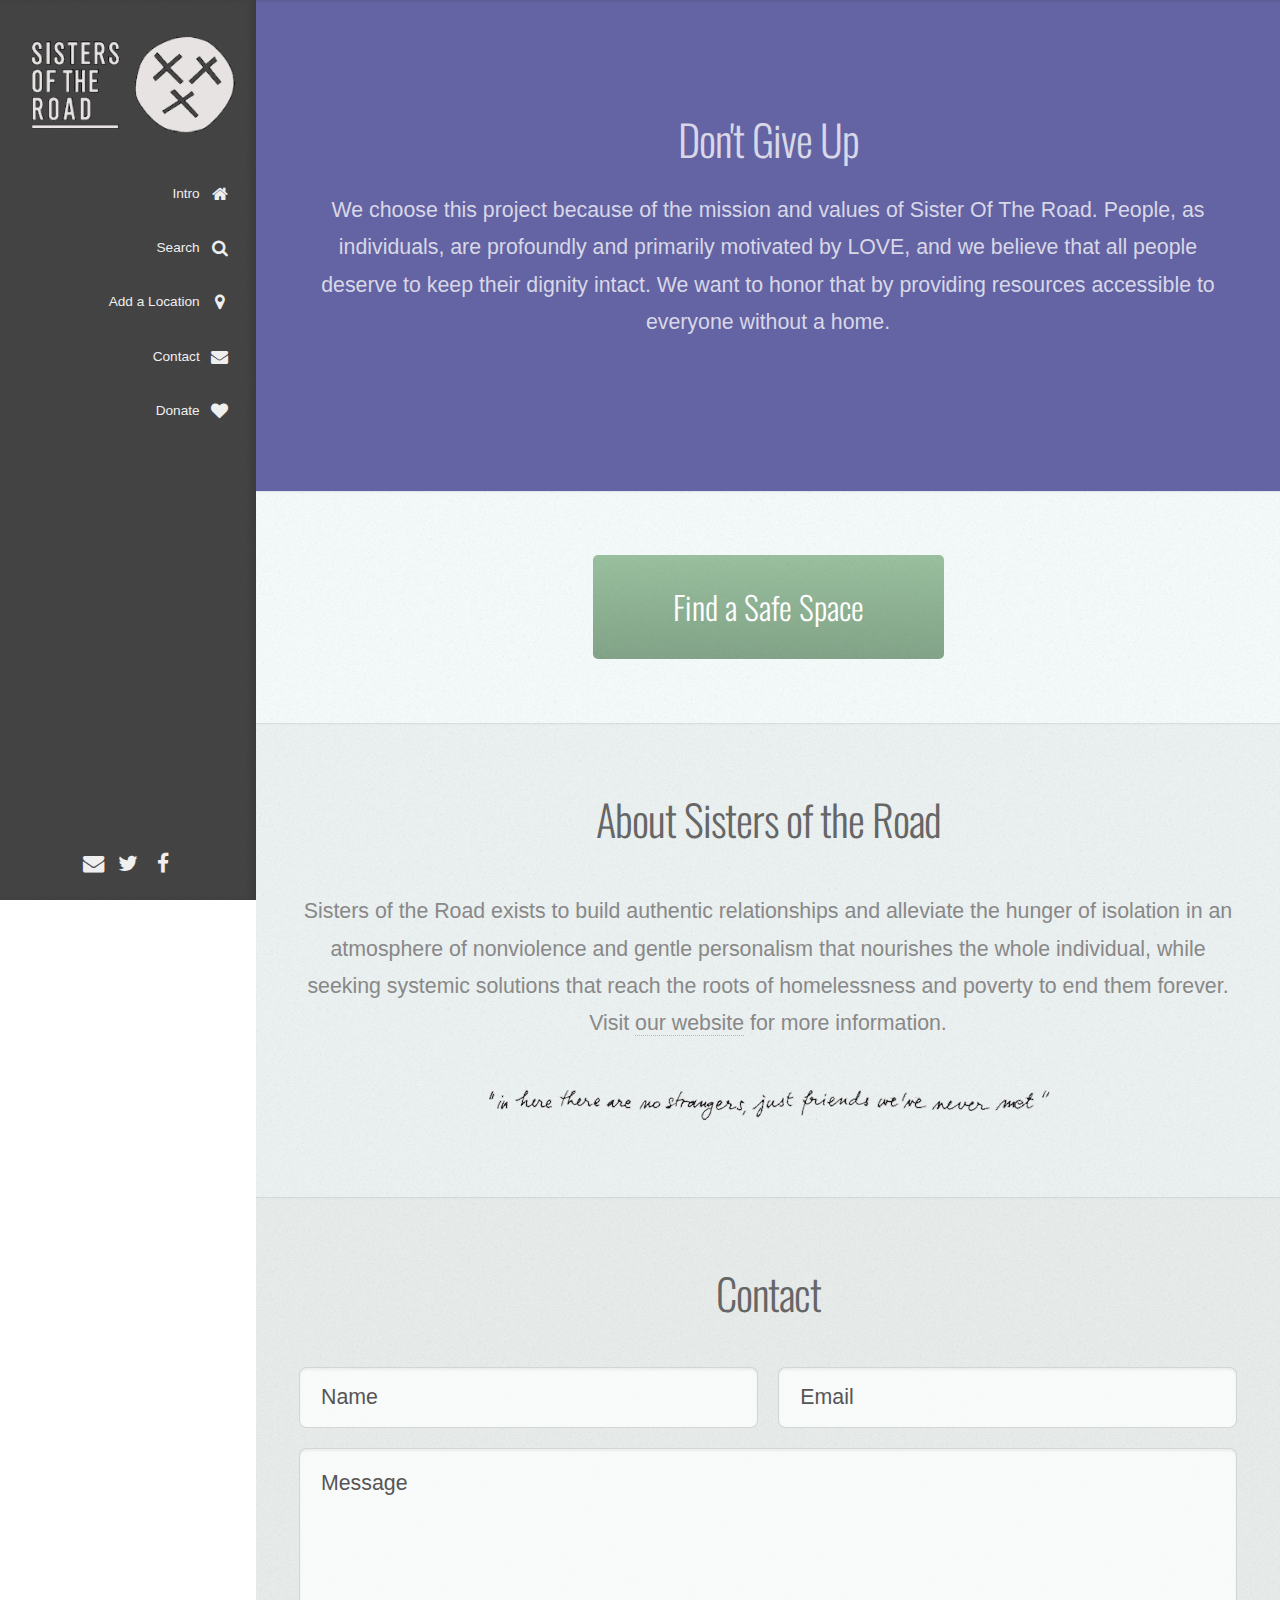
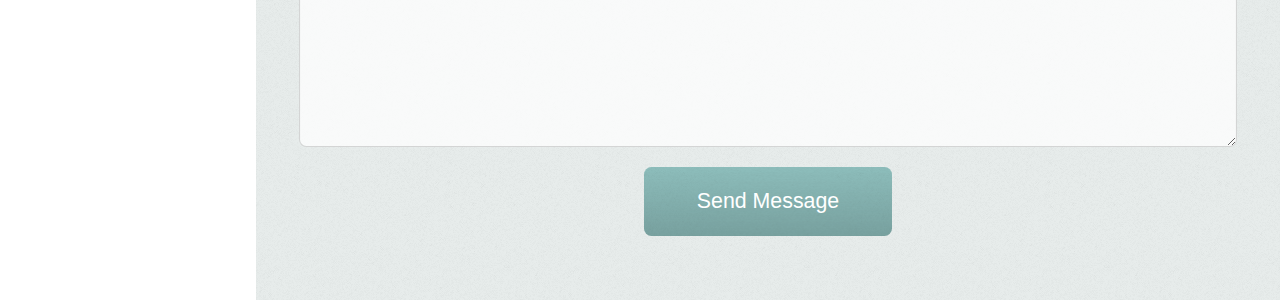
<file: index.html>
<!DOCTYPE HTML>
<!--
Prologue by HTML5 UP
html5up.net | @ajlkn
Free for personal and commercial use under the CCA 3.0 license (html5up.net/license)
-->
<html>

<head>
	<title>Prologue by HTML5 UP</title>
	<meta charset="utf-8" />
	<meta name="viewport" content="width=device-width, initial-scale=1" />
	<!--[if lte IE 8]><script src="assets/js/ie/html5shiv.js"></script><![endif]-->
	<link rel="stylesheet" href="assets/css/main.css" />
	<link rel="stylesheet" href="assets/css/sotr.css" />
	<!--[if lte IE 8]><link rel="stylesheet" href="assets/css/ie8.css" /><![endif]-->
	<!--[if lte IE 9]><link rel="stylesheet" href="assets/css/ie9.css" /><![endif]-->
</head>
<body>
	<script src="https://ajax.googleapis.com/ajax/libs/jquery/3.1.0/jquery.min.js"></script>



	<!-- Header -->
	<div id="header">

		<div class="top">

			<!-- Logo -->
			<div id="logo">
				<h1 id="title"><img src="images/sisters_logo_white.png" alt="Sisters of the Road logo" /></h1>
			</div>

			<!-- Nav -->
			<nav id="nav">
				<!--
				Prologue's nav expects links in one of two formats:
				1. Hash link (scrolls to a different section within the page)
				<li><a href="#foobar" id="foobar-link" class="icon fa-whatever-icon-you-want skel-layers-ignoreHref"><span class="label">Foobar</span></a></li>
				2. Standard link (sends the user to another page/site)
				<li><a href="http://foobar.tld" id="foobar-link" class="icon fa-whatever-icon-you-want"><span class="label">Foobar</span></a></li>
			-->
			<ul>
				<li><a href="index.html" id="top-link" class="skel-layers-ignoreHref">
					<span class="icon fa-home">Intro</span>
				</a></li>
				<li><a href="search.html" id="about-link" class="skel-layers-ignoreHref">
					<span class="icon fa-search">Search</span>
				</a></li>
				<li><a href="provider.html" id="portfolio-link" class="skel-layers-ignoreHref">
					<span class="icon fa-map-marker">Add a Location</span>
				</a></li>
				<li><a href="index.html#contact" id="contact-link" class="skel-layers-ignoreHref">
					<span class="icon fa-envelope">Contact</span>
				</a></li>
				<li><a href="#" id="contact-link" class="skel-layers-ignoreHref">
					<span class="icon fa-heart">Donate</span>
				</a></li>
			</ul>
		</nav>

	</div>

	<div class="bottom">

		<!-- Social Icons -->
		<ul class="icons">
			<li><a href="#" class="icon fa-envelope"><span class="label">Email</span></a></li>
			<li><a href="#" class="icon fa-twitter"><span class="label">Twitter</span></a></li>
			<li><a href="#" class="icon fa-facebook"><span class="label">Facebook</span></a></li>
			<!-- <li><a href="#" class="icon fa-github"><span class="label">Github</span></a></li> -->
			<!-- <li><a href="#" class="icon fa-dribbble"><span class="label">Dribbble</span></a></li> -->
		</ul>

	</div>

</div>

<!-- Main -->
<div id="main">

	<!-- Intro -->
	<section id="top" class="one dark cover">
		<div class="container">

				<header>
					<h2 class="alt">Don't Give Up</h2>
					<p>We choose this project because of the mission and values of Sister Of The Road. People, as individuals, are profoundly and primarily motivated by LOVE, and we believe that all people deserve to keep their dignity intact. We want to honor that by providing resources accessible to everyone without a home.</p>
				</header>

			</div>
		</section>

		<!-- Portfolio -->
		<section id="Search" class="two">
			<a class="button search-button" name="search" href="search.html">Find a Safe Space</a>
		</section>


		<!-- About Me -->
		<section id="about" class="three">
			<div class="container">

				<header>
					<h2>About Sisters of the Road</h2>
				</header>

				<p>Sisters of the Road exists to build authentic relationships and alleviate the hunger of isolation in an atmosphere of
					nonviolence and gentle personalism that nourishes the whole individual, while seeking systemic solutions that reach the
					roots of homelessness and poverty to end them forever. Visit <a href="https://sistersoftheroad.org" title="Sisters of the Road" target="_blank">our website</a> for more information. </p>

					<img src="images/tagline.gif" alt="" />

				</div>
			</section>

			<!-- Contact -->
			<section id="contact" class="four">
				<div class="container">

					<header>
						<h2>Contact</h2>
					</header>

					<form method="post" action="#">
						<div class="row">
							<div class="6u 12u$(mobile)"><input type="text" name="name" placeholder="Name" /></div>
							<div class="6u$ 12u$(mobile)"><input type="text" name="email" placeholder="Email" /></div>
							<div class="12u$">
								<textarea name="message" placeholder="Message"></textarea>
							</div>
							<div class="12u$">
								<input class="button submit-button" type="submit" value="Send Message" />
							</div>
						</div>
					</form>

				</div>
			</section>

		</div>

		<!-- Footer -->
		<div id="footer">

			<!-- Copyright -->
			<ul class="copyright">
				<li>&copy; Untitled. All rights reserved.</li><li>Design: <a href="http://html5up.net">HTML5 UP</a></li>
			</ul>

		</div>

		<!-- Scripts -->
		<script src="assets/js/jquery.min.js"></script>
		<script src="assets/js/jquery.scrolly.min.js"></script>
		<script src="assets/js/jquery.scrollzer.min.js"></script>
		<script src="assets/js/skel.min.js"></script>
		<script src="assets/js/util.js"></script>
		<!--[if lte IE 8]><script src="assets/js/ie/respond.min.js"></script><![endif]-->
		<script src="assets/js/main.js"></script>

	</body>
	</html>
</file>
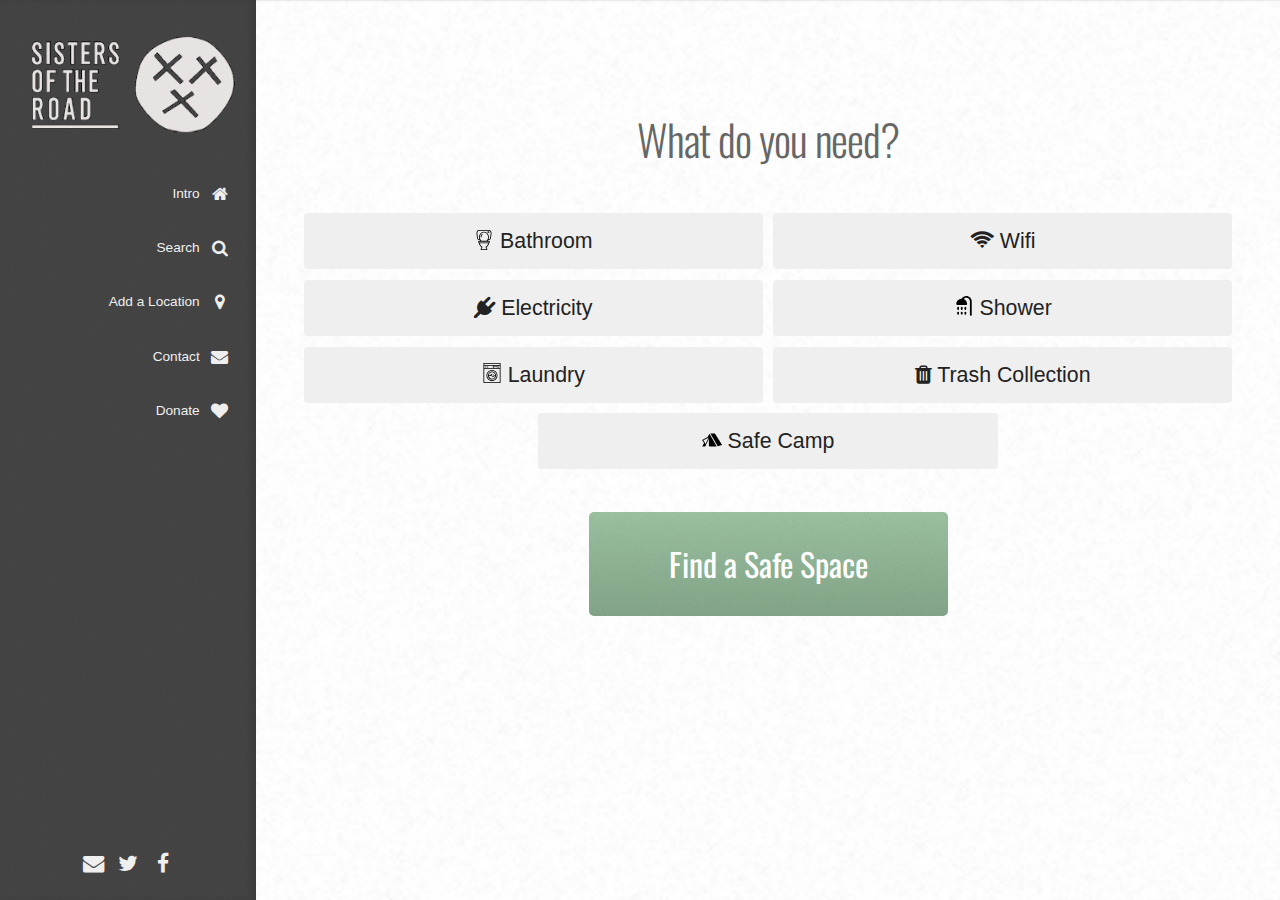
<file: search.html>
<!DOCTYPE HTML>
<!--
	Prologue by HTML5 UP
	html5up.net | @ajlkn
	Free for personal and commercial use under the CCA 3.0 license (html5up.net/license)
-->
<html>
	<head>
		<title>Prologue by HTML5 UP</title>
		<meta charset="utf-8" />
		<meta name="viewport" content="width=device-width, initial-scale=1" />
		<!--[if lte IE 8]><script src="assets/js/ie/html5shiv.js"></script><![endif]-->
		<link rel="stylesheet" href="assets/css/main.css" />
        <link rel="stylesheet" href="assets/css/sotr.css" />
		<!--[if lte IE 8]><link rel="stylesheet" href="assets/css/ie8.css" /><![endif]-->
		<!--[if lte IE 9]><link rel="stylesheet" href="assets/css/ie9.css" /><![endif]-->
	</head>
	<body>

		<!-- Header -->
			<div id="header">

				<div class="top">

					<!-- Logo -->
						<div id="logo">
							<h1 id="title"><img src="images/sisters_logo_white.png" alt="Sisters of the Road logo" /></h1>
						</div>

					<!-- Nav -->
						<nav id="nav">
							<!--

								Prologue's nav expects links in one of two formats:

								1. Hash link (scrolls to a different section within the page)

								   <li><a href="#foobar" id="foobar-link" class="icon fa-whatever-icon-you-want skel-layers-ignoreHref"><span class="label">Foobar</span></a></li>

								2. Standard link (sends the user to another page/site)

								   <li><a href="http://foobar.tld" id="foobar-link" class="icon fa-whatever-icon-you-want"><span class="label">Foobar</span></a></li>

							-->
                            <ul>
                                <li><a href="index.html" id="top-link" class="skel-layers-ignoreHref">
                                    <span class="icon fa-home">Intro</span>
                                </a></li>
                                <li><a href="search.html" id="about-link" class="skel-layers-ignoreHref">
                                    <span class="icon fa-search">Search</span>
                                </a></li>
                                <li><a href="provider.html" id="portfolio-link" class="skel-layers-ignoreHref">
                                    <span class="icon fa-map-marker">Add a Location</span>
                                </a></li>
                                <li><a href="index.html#contact" id="contact-link" class="skel-layers-ignoreHref">
                                    <span class="icon fa-envelope">Contact</span>
                                </a></li>
                                <li><a href="#" id="contact-link" class="skel-layers-ignoreHref">
                                    <span class="icon fa-heart">Donate</span>
                                </a></li>
                            </ul>
						</nav>

				</div>

				<div class="bottom">

					<!-- Social Icons -->
						<ul class="icons">
                            <li><a href="#" class="icon fa-envelope"><span class="label">Email</span></a></li>
							<li><a href="#" class="icon fa-twitter"><span class="label">Twitter</span></a></li>
							<li><a href="#" class="icon fa-facebook"><span class="label">Facebook</span></a></li>
							<!-- <li><a href="#" class="icon fa-github"><span class="label">Github</span></a></li> -->
							<!-- <li><a href="#" class="icon fa-dribbble"><span class="label">Dribbble</span></a></li> -->
                        </ul>

				</div>

			</div>

		<!-- Main -->
			<div id="main">

				<!-- Intro -->
					<section id="top" class="cover solo">
						<div class="container">

							<header>
								<h2 class="">What do you need?</h2>
							</header>

                            <form class="search-form" action="results.html" method="post">
                                <div class="amenity-group">
                                    <label class="amenity-item">
                                        <input class="input-checkbox" type="checkbox" name="" value="" id="bathroom">
                                        <span class="input-text">
                                            <i class="svg-icon" aria-hidden="true">
                                                <svg version="1.1" id="svgToilet" xmlns="http://www.w3.org/2000/svg" xmlns:xlink="http://www.w3.org/1999/xlink" x="0px" y="0px"
                                                	 viewBox="0 0 512 512" style="enable-background:new 0 0 512 512;" xml:space="preserve">
                                                    <g>
                                                    	<g>
                                                    		<g>
                                                    			<path d="M201.677,109.646c-19.125,19.01-31.01,46.083-31.01,70.667c0,5.896,4.771,10.667,10.667,10.667
                                                    				c5.896,0,10.667-4.771,10.667-10.667c0-18.813,9.698-40.615,24.719-55.542c4.177-4.146,4.198-10.906,0.042-15.083
                                                    				S205.854,105.469,201.677,109.646z"/>
                                                    			<path d="M394.667,42.667H380.72C376.996,36.409,370.458,32,362.667,32c-11.76,0-21.333,9.573-21.333,21.333
                                                    				c0,11.76,9.573,21.333,21.333,21.333c7.792,0,14.329-4.409,18.053-10.667h13.947c5.896,0,10.667-4.771,10.667-10.667
                                                    				C405.333,47.438,400.563,42.667,394.667,42.667z"/>
                                                    			<path d="M440.979,36.771C429.646,14.094,406.844,0,381.479,0H130.521c-25.365,0-48.167,14.094-59.5,36.771
                                                    				C66.427,45.958,64,56.25,64,66.521v25.51c0,3.156,0.219,6.292,0.667,9.406L81.51,219.365C84.49,240.25,102.656,256,123.75,256
                                                    				h25.031c4.089,7.48,8.839,14.559,13.928,21.333h-24.043c-17.646,0-32,14.354-32,32c0,14.109,9.238,25.978,21.936,30.223
                                                    				c3.023,43.13,27.465,82.16,65.449,103.194c-15.083,15.906-23.385,36.708-23.385,58.583c0,5.896,4.771,10.667,10.667,10.667
                                                    				h149.333c5.896,0,10.667-4.771,10.667-10.667c0-21.875-8.302-42.677-23.771-58.552c38.345-21.064,62.81-60.094,65.833-103.225
                                                    				c12.699-4.245,21.938-16.113,21.938-30.223c0-17.646-14.354-32-32-32H349.29c5.09-6.775,9.84-13.853,13.928-21.333h25.031
                                                    				c21.094,0,39.26-15.75,42.24-36.635l16.844-117.927c0.448-3.115,0.667-6.25,0.667-9.406v-25.51
                                                    				C448,56.25,445.573,45.958,440.979,36.771z M307.302,424.083c-5.74,3.146-9.604,8.635-10.615,15.063
                                                    				c-1.031,6.656,1.073,13.313,5.781,18.271c8.823,9.313,14.542,20.844,16.635,33.25H192.896
                                                    				c2.083-12.406,7.813-23.938,16.635-33.24c4.708-4.969,6.813-11.625,5.781-18.281c-1.01-6.427-4.875-11.917-10.604-15.052
                                                    				c-30.993-17.033-51.15-48.125-54.651-82.76h211.885C358.441,375.969,338.286,407.06,307.302,424.083z M373.333,298.667
                                                    				c5.885,0,10.667,4.781,10.667,10.667c0,5.885-4.781,10.667-10.667,10.667H138.667c-5.885,0-10.667-4.781-10.667-10.667
                                                    				c0-5.885,4.781-10.667,10.667-10.667H373.333z M321.456,277.333H190.544c-25.078-26.214-41.211-63.777-41.211-97.021
                                                    				C149.333,125.406,194.948,64,256,64s106.667,61.406,106.667,116.313C362.667,213.556,346.534,251.12,321.456,277.333z
                                                    				 M426.667,92.031c0,2.135-0.156,4.271-0.458,6.385l-16.844,117.927c-1.49,10.448-10.563,18.323-21.115,18.323h-15.288
                                                    				C379.939,216.678,384,197.996,384,180.313c0-64.979-54.74-137.646-128-137.646s-128,72.667-128,137.646
                                                    				c0,17.684,4.061,36.366,11.038,54.354H123.75c-10.552,0-19.625-7.875-21.115-18.323L85.792,98.417
                                                    				c-0.302-2.115-0.458-4.25-0.458-6.385v-25.51c0-6.979,1.646-13.969,4.771-20.208c7.698-15.406,23.188-24.979,40.417-24.979
                                                    				h250.958c17.229,0,32.719,9.573,40.417,24.979c3.125,6.24,4.771,13.229,4.771,20.208V92.031z"/>
                                                    		</g>
                                                    	</g>
                                                    </g>
                                                </svg>
                                            </i>
                                            Bathroom
                                        </span>
                                    </label>
                                    <label class="amenity-item">
                                        <input class="input-checkbox" type="checkbox" name="" value="" id="wifi">
                                        <span class="input-text">
                                            <i class="fa fa-wifi" aria-hidden="true"></i>
                                            Wifi
                                        </span>
                                    </label>
                                    <label class="amenity-item">
                                        <input class="input-checkbox" type="checkbox" name="" value="" id="electricity">
                                        <span class="input-text">
                                            <i class="fa fa-plug" aria-hidden="true"></i>
                                            Electricity
                                        </span>
                                    </label>
                                    <label class="amenity-item">
                                        <input class="input-checkbox" type="checkbox" name="" value="" id="shower">
                                        <span class="input-text">
                                            <i class="svg-icon" aria-hidden="true">
                                                <svg version="1.1" id="Layer_1" xmlns="http://www.w3.org/2000/svg" xmlns:xlink="http://www.w3.org/1999/xlink" x="0px" y="0px"
                                                	 viewBox="0 0 512 512" style="enable-background:new 0 0 512 512;" xml:space="preserve">
                                                    <g>
                                                    	<g>
                                                    		<path d="M316.041,0c-49.416,0-94.503,26.334-118.987,68.276c-76.645,0.416-138.871,62.888-138.871,139.627
                                                    			c0,12.853,10.42,23.273,23.273,23.273h232.727c12.853,0,23.273-10.42,23.273-23.273c0-59.473-37.378-110.372-89.87-130.462
                                                    			c17.031-19.312,41.789-30.895,68.456-30.895c50.306,0,91.232,40.937,91.232,91.255v350.926c0,12.853,10.42,23.273,23.273,23.273
                                                    			c12.853,0,23.273-10.42,23.273-23.273V137.801C453.818,61.817,392.012,0,316.041,0z"/>
                                                    	</g>
                                                    </g>
                                                    <g>
                                                    	<g>
                                                    		<path d="M104.727,401.842c-12.853,0-23.273,10.42-23.273,23.273v31.03c0,12.853,10.42,23.273,23.273,23.273
                                                    			c12.853,0,23.273-10.42,23.273-23.273v-31.03C128,412.262,117.58,401.842,104.727,401.842z"/>
                                                    	</g>
                                                    </g>
                                                    <g>
                                                    	<g>
                                                    		<path d="M197.818,401.842c-12.853,0-23.273,10.42-23.273,23.273v31.03c0,12.853,10.42,23.273,23.273,23.273
                                                    			c12.853,0,23.273-10.42,23.273-23.273v-31.03C221.091,412.262,210.671,401.842,197.818,401.842z"/>
                                                    	</g>
                                                    </g>
                                                    <g>
                                                    	<g>
                                                    		<path d="M290.909,401.842c-12.853,0-23.273,10.42-23.273,23.273v31.03c0,12.853,10.42,23.273,23.273,23.273
                                                    			c12.853,0,23.273-10.42,23.273-23.273v-31.03C314.182,412.262,303.762,401.842,290.909,401.842z"/>
                                                    	</g>
                                                    </g>
                                                    <g>
                                                    	<g>
                                                    		<path d="M104.727,277.721c-12.853,0-23.273,10.42-23.273,23.273v31.03c0,12.853,10.42,23.273,23.273,23.273
                                                    			c12.853,0,23.273-10.42,23.273-23.273v-31.03C128,288.141,117.58,277.721,104.727,277.721z"/>
                                                    	</g>
                                                    </g>
                                                    <g>
                                                    	<g>
                                                    		<path d="M197.818,277.721c-12.853,0-23.273,10.42-23.273,23.273v31.03c0,12.853,10.42,23.273,23.273,23.273
                                                    			c12.853,0,23.273-10.42,23.273-23.273v-31.03C221.091,288.141,210.671,277.721,197.818,277.721z"/>
                                                    	</g>
                                                    </g>
                                                    <g>
                                                    	<g>
                                                    		<path d="M290.909,277.721c-12.853,0-23.273,10.42-23.273,23.273v31.03c0,12.853,10.42,23.273,23.273,23.273
                                                    			c12.853,0,23.273-10.42,23.273-23.273v-31.03C314.182,288.141,303.762,277.721,290.909,277.721z"/>
                                                    	</g>
                                                    </g>
                                                </svg>
                                            </i>
                                            Shower
                                        </span>
                                    </label>
                                    <label class="amenity-item">
                                        <input class="input-checkbox" type="checkbox" name="" value="" id="laundry">
                                        <span class="input-text">
                                            <i class="svg-icon svg-icon--laundry">
                                                <svg version="1.1" id="svgLaundry" xmlns="http://www.w3.org/2000/svg" xmlns:xlink="http://www.w3.org/1999/xlink" x="0px" y="0px"
                                                	 viewBox="0 0 512 512" style="enable-background:new 0 0 512 512;" xml:space="preserve">
                                                    <g>
                                                    	<g>
                                                    		<path d="M464.804,0H47.196c-5.633,0-10.199,4.566-10.199,10.199v491.602c0,5.633,4.566,10.199,10.199,10.199h417.607
                                                    			c5.633,0,10.199-4.566,10.199-10.199V10.199C475.003,4.566,470.437,0,464.804,0z M57.396,20.398h397.209v32.637H57.396V20.398z
                                                    			 M399.809,73.434v53.036H297.817V73.434H399.809z M57.396,73.434h220.023v53.036H57.396V73.434z M57.396,491.602V146.869h397.209
                                                    			v344.733H57.396z M454.606,126.47h-34.398V73.434h34.398V126.47z"/>
                                                    	</g>
                                                    </g>
                                                    <g>
                                                    	<g>
                                                    		<path d="M256.001,178.486c-77.609,0-140.749,63.14-140.749,140.749s63.14,140.749,140.749,140.749s140.749-63.14,140.749-140.749
                                                    			S333.609,178.486,256.001,178.486z M256.001,439.586c-66.361,0-120.351-53.99-120.351-120.351s53.99-120.351,120.351-120.351
                                                    			s120.351,53.99,120.351,120.351S322.362,439.586,256.001,439.586z"/>
                                                    	</g>
                                                    </g>
                                                    <g>
                                                    	<g>
                                                    		<path d="M256.001,216.223c-56.8,0-103.012,46.212-103.012,103.012c0,3.709,0.206,7.487,0.612,11.228
                                                    			c0,0.003,0.001,0.007,0.002,0.01c5.683,52.32,49.703,91.773,102.397,91.773c27.358,0,53.121-10.611,72.542-29.878
                                                    			c19.405-19.252,30.222-44.902,30.46-72.226c0-0.001,0-0.002,0-0.004l0.004-0.246c0.003-0.219,0.007-0.439,0.007-0.659
                                                    			C359.013,262.435,312.802,216.223,256.001,216.223z M256.001,401.849c-40.011,0-73.786-28.355-81.135-66.973
                                                    			c9.008-4.288,19.616-6.461,31.638-6.461c21.485,0,32.928,6.654,43.024,12.526c8.028,4.668,16.329,9.496,27.35,9.496
                                                    			c10.86,0,18.622-3.82,26.839-7.863c8.45-4.158,17.828-8.768,33.987-11.137C331.763,371.177,297.265,401.849,256.001,401.849z
                                                    			 M294.712,324.271c-7.058,3.473-11.72,5.767-17.833,5.767c-5.265,0-9.704-2.433-17.096-6.732
                                                    			c-11.097-6.453-26.294-15.291-53.279-15.291c-11.988,0-22.998,1.785-32.908,5.322c3.032-42.812,38.833-76.716,82.404-76.716
                                                    			c42.703,0,77.943,32.572,82.186,74.175C316.668,313.467,304.164,319.62,294.712,324.271z"/>
                                                    	</g>
                                                    </g>
                                                    <g>
                                                    	<g>
                                                    		<path d="M257.546,287.723c-8.23-4.168-17.33-8.459-30.065-11.11c-5.516-1.146-10.915,2.392-12.064,7.906
                                                    			c-1.147,5.515,2.393,10.916,7.907,12.064c10.3,2.144,17.705,5.64,25.004,9.337c1.478,0.749,3.051,1.102,4.601,1.102
                                                    			c3.722,0,7.31-2.045,9.107-5.593C264.582,296.404,262.571,290.267,257.546,287.723z"/>
                                                    	</g>
                                                    </g>
                                                    <g>
                                                    	<g>
                                                    		<path d="M306.283,297.746c-2.07-5.238-7.994-7.805-13.234-5.735c-4.275,1.69-7.47,2.57-10.679,2.94
                                                    			c-5.595,0.647-9.608,5.706-8.962,11.303c0.6,5.198,5.009,9.029,10.119,9.029c0.391,0,0.786-0.022,1.183-0.068
                                                    			c6.419-0.741,11.836-2.653,15.838-4.235C305.786,308.91,308.353,302.985,306.283,297.746z"/>
                                                    	</g>
                                                    </g>
                                                    <g>
                                                    	<g>
                                                    		<path d="M376.351,85.673h-5.1c-5.633,0-10.199,4.566-10.199,10.199c0,5.633,4.566,10.199,10.199,10.199h5.1
                                                    			c5.633,0,10.199-4.566,10.199-10.199C386.55,90.24,381.984,85.673,376.351,85.673z"/>
                                                    	</g>
                                                    </g>
                                                    <g>
                                                    	<g>
                                                    		<path d="M339.634,85.673h-17.339c-5.633,0-10.199,4.566-10.199,10.199c0,5.633,4.566,10.199,10.199,10.199h17.339
                                                    			c5.633,0,10.199-4.566,10.199-10.199C349.833,90.24,345.267,85.673,339.634,85.673z"/>
                                                    	</g>
                                                    </g>
                                                    <g>
                                                    	<g>
                                                    		<path d="M96.893,84.653c-8.436,0-15.299,6.863-15.299,15.299c0,8.436,6.863,15.299,15.299,15.299
                                                    			c8.436,0,15.299-6.863,15.299-15.299C112.192,91.516,105.329,84.653,96.893,84.653z M96.893,105.052c-2.812,0-5.1-2.288-5.1-5.1
                                                    			c0-2.812,2.288-5.1,5.1-5.1c2.812,0,5.1,2.288,5.1,5.1C101.993,102.764,99.705,105.052,96.893,105.052z"/>
                                                    	</g>
                                                    </g>
                                                    <g>
                                                    	<g>
                                                    		<path d="M145.849,84.653c-8.436,0-15.299,6.863-15.299,15.299c0,8.436,6.863,15.299,15.299,15.299
                                                    			c8.436,0,15.299-6.863,15.299-15.299C161.148,91.516,154.285,84.653,145.849,84.653z M145.849,105.052c-2.812,0-5.1-2.288-5.1-5.1
                                                    			c0-2.812,2.288-5.1,5.1-5.1c2.812,0,5.1,2.288,5.1,5.1C150.949,102.764,148.661,105.052,145.849,105.052z"/>
                                                    	</g>
                                                    </g>
                                                </svg>
                                            </i>
                                            Laundry
                                        </span>
                                    </label>
                                    <label class="amenity-item">
                                        <input class="input-checkbox" type="checkbox" name="" value="" id="trash">
                                        <span class="input-text">
                                            <i class="fa fa-trash" aria-hidden="true"></i>
                                            Trash Collection
                                        </span>
                                    </label>
                                    <label class="amenity-item">
                                        <input class="input-checkbox" type="checkbox" name="" value="" id="camp">
                                        <span class="input-text">
                                            <i class="svg-icon" aria-hidden="true">
                                                <svg version="1.1" id="Capa_1" xmlns="http://www.w3.org/2000/svg" xmlns:xlink="http://www.w3.org/1999/xlink" x="0px" y="0px"
                                                	 width="548.317px" height="548.317px" viewBox="0 0 548.317 548.317" style="enable-background:new 0 0 548.317 548.317;"
                                                	 xml:space="preserve">
                                                	<g>
                                                		<g>
                                                			<path d="M358.117,103.434c-2.065-3.309-8.491-6.187-12.393-6.187H235.755c-3.902,0-4.036,2.936-2.104,6.321l194.406,337.594
                                                				c1.932,3.386,6.521,3.605,10.241,2.458l106.039-33.517c3.729-1.147,5.077-5.565,3.012-8.874L358.117,103.434z"/>
                                                			<path d="M94.536,441.229l93.808-200.239v193.726c0,17.337,18.379,16.343,22.281,16.343h182.816c3.901,0,5.488-6.282,3.557-9.668
                                                				L208.12,106.599c-1.932-3.385-5.059-3.385-6.99,0l-47.296,83.05c-1.932,3.385-6.254,7.669-9.667,9.562
                                                				c-47.841,26.545-112.359,61.994-140.951,74.54c-4.284,1.884-4.045,7.286-0.708,10.557c6.359,6.216,19.871,20.436,32.35,37.562
                                                				c7.258,9.964,13.607,21.076,18.81,32.102c1.664,3.528,1.348,9.17-0.583,12.564l-40.622,74.855
                                                				c-1.912,3.386-0.315,9.668,3.586,9.668h68.229C88.177,451.06,92.767,444.71,94.536,441.229z M39.982,286.958
                                                				c-1.75-1.55-1.549-3.615,0.526-4.705c20.129-10.538,115.362-60.521,141.841-76.71c1.999-1.224,2.725-0.574,1.664,1.511
                                                				l-90.27,177.384c-1.062,2.085-2.276,1.913-2.792-0.373C87.556,369.07,73.776,316.85,39.982,286.958z"/>
                                                		</g>
                                                	</g>
                                                </svg>
                                            </i>
                                            Safe Camp
                                        </span>
                                    </label>
                                </div>
                                <button class="search-button" type="submit" name="button">Find a Safe Space</button>
                            </form>

						</div>
					</section>
			</div>

		<!-- Footer -->
			<div id="footer">

				<!-- Copyright -->
					<ul class="copyright">
						<li>&copy; Sisters of the Road. All rights reserved.</li><li>Design: <a href="http://html5up.net">HTML5 UP</a></li>
					</ul>

			</div>

		<!-- Scripts -->
			<script src="assets/js/jquery.min.js"></script>
			<script src="assets/js/jquery.scrolly.min.js"></script>
			<script src="assets/js/jquery.scrollzer.min.js"></script>
			<script src="assets/js/skel.min.js"></script>
			<script src="assets/js/util.js"></script>
			<!--[if lte IE 8]><script src="assets/js/ie/respond.min.js"></script><![endif]-->
			<script src="assets/js/main.js"></script>

	</body>
</html>
</file>
<file: assets/css/sotr.css>
h1, h2, h3 {
  font-family: Oswald, sans-serif;
}

#main {
  text-align: center;
}

#logo {
  margin-right: 1em;
}

#logo img {
  max-width: 100%;
}

.solo {
  min-height: 100vh;
}

.amenity-group {
  display: flex;
  flex-wrap: wrap;
  justify-content: center;
  margin-bottom: 2rem;
}

.amenity-item {
  position: relative;
  flex: 0 1 50%;
  min-width: 300px;
  margin-bottom: .5em;
}

.input-text {
  display: block;
  border-radius: 4px;
  margin: 0 5px;
  background-color: #efefef;
  color: #222;
  text-align: center;
  cursor: pointer;
  height: 3.5rem;
  line-height: 3.5rem;
}

.input-text:before {
  transition: all .25s ease-in-out;
  content: '\f058';
  font-family: FontAwesome;
  position: absolute;
  top: -.5rem;
  left: 0;
  font-size: 0;
  color: #9AC1A0;
  text-shadow: 0 0 6px rgba(0, 0, 0, 0.2);
}

.input-checkbox {
  opacity: 0;
  position: absolute;
  top: 0;
  left: 0;
}

.input-checkbox:checked + .input-text {
  background-color: #6463a3;
  color: #fff;
}

.input-checkbox:checked + .input-text:before {
  font-size: 2rem;
}

.input-checkbox:checked + .input-text svg {
  fill: #fff;
}

.svg-icon {
  display: inline-block;
  vertical-align: middle;
}

.svg-icon svg {
  width: 20px;
  height: 20px;
}

.search-button {
  border-radius: 5px;
  flex: 1 1 100%;
  background-color: #9AC1A0;
  color: #222;
  line-height: 3.5rem;
  font-family: Oswald, sans-serif;
  font-size: 2rem;
}

.search-button:hover, .search-button:active, .search-button:focus {
  background-color: #444;
  color: #fff;
}

.add-location fieldset {
  margin-bottom: 2rem;
}

#header {
  background-color: #444;
}

#header .icon {
  color: #efefef;
}

#header .icon:before {
  color: #efefef;
}

#nav ul li a.active span:before {
  color: #9AC1A0;
}

ul.icons li {
  text-align: center;
}

#headerToggle .toggle:before {
  background-color: #9AC1A0;
}

#footer {
  display: none;
  background-color: #efefef;
}

#main > section.one {
  background: #6463a3;
}

#map {
  border: 10px, solid, red;
  height: 100%;
  min-height: 500px;
}
</file>
<file: assets/css/ie8.css>
/*
	Prologue by HTML5 UP
	html5up.net | @ajlkn
	Free for personal and commercial use under the CCA 3.0 license (html5up.net/license)
*/

/* Section/Article */

	section > .last-child, section.last-child, article > .last-child, article.last-child {
		margin-bottom: 0;
	}

/* Form */

	form input[type="text"],
	form input[type="email"],
	form input[type="password"],
	form select,
	form textarea {
		-ms-behavior: url("assets/js/ie/PIE.htc");
	}

/* Button */

	input[type="button"],
	input[type="submit"],
	input[type="reset"],
	button,
	.button {
		-ms-behavior: url("assets/js/ie/PIE.htc");
	}

/* Header */

	#nav ul li a {
		color: #888;
	}

		#nav ul li a.active {
			background: #1C2022;
		}

	#headerToggle .toggle {
		background-color: #888;
	}

/* Main */

	#main > section.cover {
		background-position: auto;
		-ms-behavior: url("assets/js/ie/backgroundsize.min.htc");
	}
</file>
<file: assets/css/ie9.css>
/*
	Prologue by HTML5 UP
	html5up.net | @ajlkn
	Free for personal and commercial use under the CCA 3.0 license (html5up.net/license)
*/

/* Button */

	input[type="button"],
	input[type="submit"],
	input[type="reset"],
	button,
	.button {
		background-image: url("images/ie/grad0-15.svg");
	}
</file>
<file: assets/css/main.css>
@import url("font-awesome.min.css");
@import url("https://fonts.googleapis.com/css?family=Oswald:400,Source+Sans+Pro:300,300italic,400,600");
/*
	Prologue by HTML5 UP
	html5up.net | @ajlkn
	Free for personal and commercial use under the CCA 3.0 license (html5up.net/license)
*/
/* Reset */
html, body, div, span, applet, object, iframe, h1, h2, h3, h4, h5, h6, p, blockquote, pre, a, abbr, acronym, address, big, cite, code, del, dfn, em, img, ins, kbd, q, s, samp, small, strike, strong, sub, sup, tt, var, b, u, i, center, dl, dt, dd, ol, ul, li, fieldset, form, label, legend, table, caption, tbody, tfoot, thead, tr, th, td, article, aside, canvas, details, embed, figure, figcaption, footer, header, hgroup, menu, nav, output, ruby, section, summary, time, mark, audio, video {
  margin: 0;
  padding: 0;
  border: 0;
  font-size: 100%;
  font: inherit;
  vertical-align: baseline;
}

article, aside, details, figcaption, figure, footer, header, hgroup, menu, nav, section {
  display: block;
}

body {
  line-height: 1;
}

ol, ul {
  list-style: none;
}

blockquote, q {
  quotes: none;
}

blockquote:before, blockquote:after, q:before, q:after {
  content: '';
  content: none;
}

table {
  border-collapse: collapse;
  border-spacing: 0;
}

body {
  -webkit-text-size-adjust: none;
}

/* Box Model */
*, *:before, *:after {
  -moz-box-sizing: border-box;
  -webkit-box-sizing: border-box;
  box-sizing: border-box;
}

/* Containers */
.container {
  margin-left: auto;
  margin-right: auto;
}

.container.\31 25\25		{
  width: 100%;
  max-width: 1750px;
  min-width: 1400px;
}

.container.\37 5\25			{
  width: 1050px;
}

.container.\35 0\25			{
  width: 700px;
}

.container.\32 5\25			{
  width: 350px;
}

.container {
  width: 1400px;
}

@media screen and (min-width: 961px) and (max-width: 1880px) {
  .container.\31 25\25		{
    width: 100%;
    max-width: 1500px;
    min-width: 1200px;
  }
  .container.\37 5\25			{
    width: 900px;
  }
  .container.\35 0\25			{
    width: 600px;
  }
  .container.\32 5\25			{
    width: 300px;
  }
  .container {
    width: 1200px;
  }
}

@media screen and (min-width: 961px) and (max-width: 1620px) {
  .container.\31 25\25		{
    width: 100%;
    max-width: 1200px;
    min-width: 960px;
  }
  .container.\37 5\25			{
    width: 720px;
  }
  .container.\35 0\25			{
    width: 480px;
  }
  .container.\32 5\25			{
    width: 240px;
  }
  .container {
    width: 960px;
  }
}

@media screen and (min-width: 961px) and (max-width: 1320px) {
  .container.\31 25\25		{
    width: 100%;
    max-width: 125%;
    min-width: 100%;
  }
  .container.\37 5\25			{
    width: 75%;
  }
  .container.\35 0\25			{
    width: 50%;
  }
  .container.\32 5\25			{
    width: 25%;
  }
  .container {
    width: 100%;
  }
}

@media screen and (max-width: 960px) {
  .container.\31 25\25		{
    width: 100%;
    max-width: 125%;
    min-width: 100%;
  }
  .container.\37 5\25			{
    width: 75%;
  }
  .container.\35 0\25			{
    width: 50%;
  }
  .container.\32 5\25			{
    width: 25%;
  }
  .container {
    width: 100%;
  }
}

@media screen and (max-width: 736px) {
  .container.\31 25\25		{
    width: 100%;
    max-width: 125%;
    min-width: 100%;
  }
  .container.\37 5\25			{
    width: 75%;
  }
  .container.\35 0\25			{
    width: 50%;
  }
  .container.\32 5\25			{
    width: 25%;
  }
  .container {
    width: 100% !important;
  }
}

/* Grid */
.row {
  border-bottom: solid 1px transparent;
  -moz-box-sizing: border-box;
  -webkit-box-sizing: border-box;
  box-sizing: border-box;
}

.row > * {
  float: left;
  -moz-box-sizing: border-box;
  -webkit-box-sizing: border-box;
  box-sizing: border-box;
}

.row:after, .row:before {
  content: '';
  display: block;
  clear: both;
  height: 0;
}

.row.uniform > * > :first-child {
  margin-top: 0;
}

.row.uniform > * > :last-child {
  margin-bottom: 0;
}

.row.\30 \25 > * {
  padding: 0px 0 0 0px;
}

.row.\30 \25 {
  margin: 0px 0 -1px 0px;
}

.row.uniform.\30 \25 > * {
  padding: 0px 0 0 0px;
}

.row.uniform.\30 \25 {
  margin: 0px 0 -1px 0px;
}

.row > * {
  padding: 40px 0 0 40px;
}

.row {
  margin: -40px 0 -1px -40px;
}

.row.uniform > * {
  padding: 40px 0 0 40px;
}

.row.uniform {
  margin: -40px 0 -1px -40px;
}

.row.\32 00\25 > * {
  padding: 80px 0 0 80px;
}

.row.\32 00\25 {
  margin: -80px 0 -1px -80px;
}

.row.uniform.\32 00\25 > * {
  padding: 80px 0 0 80px;
}

.row.uniform.\32 00\25 {
  margin: -80px 0 -1px -80px;
}

.row.\31 50\25 > * {
  padding: 60px 0 0 60px;
}

.row.\31 50\25 {
  margin: -60px 0 -1px -60px;
}

.row.uniform.\31 50\25 > * {
  padding: 60px 0 0 60px;
}

.row.uniform.\31 50\25 {
  margin: -60px 0 -1px -60px;
}

.row.\35 0\25 > * {
  padding: 20px 0 0 20px;
}

.row.\35 0\25 {
  margin: -20px 0 -1px -20px;
}

.row.uniform.\35 0\25 > * {
  padding: 20px 0 0 20px;
}

.row.uniform.\35 0\25 {
  margin: -20px 0 -1px -20px;
}

.row.\32 5\25 > * {
  padding: 10px 0 0 10px;
}

.row.\32 5\25 {
  margin: -10px 0 -1px -10px;
}

.row.uniform.\32 5\25 > * {
  padding: 10px 0 0 10px;
}

.row.uniform.\32 5\25 {
  margin: -10px 0 -1px -10px;
}

.\31 2u, .\31 2u\24 {
  width: 100%;
  clear: none;
  margin-left: 0;
}

.\31 1u, .\31 1u\24 {
  width: 91.6666666667%;
  clear: none;
  margin-left: 0;
}

.\31 0u, .\31 0u\24 {
  width: 83.3333333333%;
  clear: none;
  margin-left: 0;
}

.\39 u, .\39 u\24 {
  width: 75%;
  clear: none;
  margin-left: 0;
}

.\38 u, .\38 u\24 {
  width: 66.6666666667%;
  clear: none;
  margin-left: 0;
}

.\37 u, .\37 u\24 {
  width: 58.3333333333%;
  clear: none;
  margin-left: 0;
}

.\36 u, .\36 u\24 {
  width: 50%;
  clear: none;
  margin-left: 0;
}

.\35 u, .\35 u\24 {
  width: 41.6666666667%;
  clear: none;
  margin-left: 0;
}

.\34 u, .\34 u\24 {
  width: 33.3333333333%;
  clear: none;
  margin-left: 0;
}

.\33 u, .\33 u\24 {
  width: 25%;
  clear: none;
  margin-left: 0;
}

.\32 u, .\32 u\24 {
  width: 16.6666666667%;
  clear: none;
  margin-left: 0;
}

.\31 u, .\31 u\24 {
  width: 8.3333333333%;
  clear: none;
  margin-left: 0;
}

.\31 2u\24 + *,
.\31 1u\24 + *,
.\31 0u\24 + *,
.\39 u\24 + *,
.\38 u\24 + *,
.\37 u\24 + *,
.\36 u\24 + *,
.\35 u\24 + *,
.\34 u\24 + *,
.\33 u\24 + *,
.\32 u\24 + *,
.\31 u\24 + * {
  clear: left;
}

.\-11u {
  margin-left: 91.6666666667%;
}

.\-10u {
  margin-left: 83.3333333333%;
}

.\-9u {
  margin-left: 75%;
}

.\-8u {
  margin-left: 66.6666666667%;
}

.\-7u {
  margin-left: 58.3333333333%;
}

.\-6u {
  margin-left: 50%;
}

.\-5u {
  margin-left: 41.6666666667%;
}

.\-4u {
  margin-left: 33.3333333333%;
}

.\-3u {
  margin-left: 25%;
}

.\-2u {
  margin-left: 16.6666666667%;
}

.\-1u {
  margin-left: 8.3333333333%;
}

@media screen and (min-width: 961px) and (max-width: 1880px) {
  .row > * {
    padding: 40px 0 0 40px;
  }
  .row {
    margin: -40px 0 -1px -40px;
  }
  .row.uniform > * {
    padding: 40px 0 0 40px;
  }
  .row.uniform {
    margin: -40px 0 -1px -40px;
  }
  .row.\32 00\25 > * {
    padding: 80px 0 0 80px;
  }
  .row.\32 00\25 {
    margin: -80px 0 -1px -80px;
  }
  .row.uniform.\32 00\25 > * {
    padding: 80px 0 0 80px;
  }
  .row.uniform.\32 00\25 {
    margin: -80px 0 -1px -80px;
  }
  .row.\31 50\25 > * {
    padding: 60px 0 0 60px;
  }
  .row.\31 50\25 {
    margin: -60px 0 -1px -60px;
  }
  .row.uniform.\31 50\25 > * {
    padding: 60px 0 0 60px;
  }
  .row.uniform.\31 50\25 {
    margin: -60px 0 -1px -60px;
  }
  .row.\35 0\25 > * {
    padding: 20px 0 0 20px;
  }
  .row.\35 0\25 {
    margin: -20px 0 -1px -20px;
  }
  .row.uniform.\35 0\25 > * {
    padding: 20px 0 0 20px;
  }
  .row.uniform.\35 0\25 {
    margin: -20px 0 -1px -20px;
  }
  .row.\32 5\25 > * {
    padding: 10px 0 0 10px;
  }
  .row.\32 5\25 {
    margin: -10px 0 -1px -10px;
  }
  .row.uniform.\32 5\25 > * {
    padding: 10px 0 0 10px;
  }
  .row.uniform.\32 5\25 {
    margin: -10px 0 -1px -10px;
  }
  .\31 2u\28wide\29, .\31 2u\24\28wide\29 {
    width: 100%;
    clear: none;
    margin-left: 0;
  }
  .\31 1u\28wide\29, .\31 1u\24\28wide\29 {
    width: 91.6666666667%;
    clear: none;
    margin-left: 0;
  }
  .\31 0u\28wide\29, .\31 0u\24\28wide\29 {
    width: 83.3333333333%;
    clear: none;
    margin-left: 0;
  }
  .\39 u\28wide\29, .\39 u\24\28wide\29 {
    width: 75%;
    clear: none;
    margin-left: 0;
  }
  .\38 u\28wide\29, .\38 u\24\28wide\29 {
    width: 66.6666666667%;
    clear: none;
    margin-left: 0;
  }
  .\37 u\28wide\29, .\37 u\24\28wide\29 {
    width: 58.3333333333%;
    clear: none;
    margin-left: 0;
  }
  .\36 u\28wide\29, .\36 u\24\28wide\29 {
    width: 50%;
    clear: none;
    margin-left: 0;
  }
  .\35 u\28wide\29, .\35 u\24\28wide\29 {
    width: 41.6666666667%;
    clear: none;
    margin-left: 0;
  }
  .\34 u\28wide\29, .\34 u\24\28wide\29 {
    width: 33.3333333333%;
    clear: none;
    margin-left: 0;
  }
  .\33 u\28wide\29, .\33 u\24\28wide\29 {
    width: 25%;
    clear: none;
    margin-left: 0;
  }
  .\32 u\28wide\29, .\32 u\24\28wide\29 {
    width: 16.6666666667%;
    clear: none;
    margin-left: 0;
  }
  .\31 u\28wide\29, .\31 u\24\28wide\29 {
    width: 8.3333333333%;
    clear: none;
    margin-left: 0;
  }
  .\31 2u\24\28wide\29 + *,
  .\31 1u\24\28wide\29 + *,
  .\31 0u\24\28wide\29 + *,
  .\39 u\24\28wide\29 + *,
  .\38 u\24\28wide\29 + *,
  .\37 u\24\28wide\29 + *,
  .\36 u\24\28wide\29 + *,
  .\35 u\24\28wide\29 + *,
  .\34 u\24\28wide\29 + *,
  .\33 u\24\28wide\29 + *,
  .\32 u\24\28wide\29 + *,
  .\31 u\24\28wide\29 + * {
    clear: left;
  }
  .\-11u\28wide\29 {
    margin-left: 91.6666666667%;
  }
  .\-10u\28wide\29 {
    margin-left: 83.3333333333%;
  }
  .\-9u\28wide\29 {
    margin-left: 75%;
  }
  .\-8u\28wide\29 {
    margin-left: 66.6666666667%;
  }
  .\-7u\28wide\29 {
    margin-left: 58.3333333333%;
  }
  .\-6u\28wide\29 {
    margin-left: 50%;
  }
  .\-5u\28wide\29 {
    margin-left: 41.6666666667%;
  }
  .\-4u\28wide\29 {
    margin-left: 33.3333333333%;
  }
  .\-3u\28wide\29 {
    margin-left: 25%;
  }
  .\-2u\28wide\29 {
    margin-left: 16.6666666667%;
  }
  .\-1u\28wide\29 {
    margin-left: 8.3333333333%;
  }
}

@media screen and (min-width: 961px) and (max-width: 1620px) {
  .row > * {
    padding: 40px 0 0 40px;
  }
  .row {
    margin: -40px 0 -1px -40px;
  }
  .row.uniform > * {
    padding: 40px 0 0 40px;
  }
  .row.uniform {
    margin: -40px 0 -1px -40px;
  }
  .row.\32 00\25 > * {
    padding: 80px 0 0 80px;
  }
  .row.\32 00\25 {
    margin: -80px 0 -1px -80px;
  }
  .row.uniform.\32 00\25 > * {
    padding: 80px 0 0 80px;
  }
  .row.uniform.\32 00\25 {
    margin: -80px 0 -1px -80px;
  }
  .row.\31 50\25 > * {
    padding: 60px 0 0 60px;
  }
  .row.\31 50\25 {
    margin: -60px 0 -1px -60px;
  }
  .row.uniform.\31 50\25 > * {
    padding: 60px 0 0 60px;
  }
  .row.uniform.\31 50\25 {
    margin: -60px 0 -1px -60px;
  }
  .row.\35 0\25 > * {
    padding: 20px 0 0 20px;
  }
  .row.\35 0\25 {
    margin: -20px 0 -1px -20px;
  }
  .row.uniform.\35 0\25 > * {
    padding: 20px 0 0 20px;
  }
  .row.uniform.\35 0\25 {
    margin: -20px 0 -1px -20px;
  }
  .row.\32 5\25 > * {
    padding: 10px 0 0 10px;
  }
  .row.\32 5\25 {
    margin: -10px 0 -1px -10px;
  }
  .row.uniform.\32 5\25 > * {
    padding: 10px 0 0 10px;
  }
  .row.uniform.\32 5\25 {
    margin: -10px 0 -1px -10px;
  }
  .\31 2u\28normal\29, .\31 2u\24\28normal\29 {
    width: 100%;
    clear: none;
    margin-left: 0;
  }
  .\31 1u\28normal\29, .\31 1u\24\28normal\29 {
    width: 91.6666666667%;
    clear: none;
    margin-left: 0;
  }
  .\31 0u\28normal\29, .\31 0u\24\28normal\29 {
    width: 83.3333333333%;
    clear: none;
    margin-left: 0;
  }
  .\39 u\28normal\29, .\39 u\24\28normal\29 {
    width: 75%;
    clear: none;
    margin-left: 0;
  }
  .\38 u\28normal\29, .\38 u\24\28normal\29 {
    width: 66.6666666667%;
    clear: none;
    margin-left: 0;
  }
  .\37 u\28normal\29, .\37 u\24\28normal\29 {
    width: 58.3333333333%;
    clear: none;
    margin-left: 0;
  }
  .\36 u\28normal\29, .\36 u\24\28normal\29 {
    width: 50%;
    clear: none;
    margin-left: 0;
  }
  .\35 u\28normal\29, .\35 u\24\28normal\29 {
    width: 41.6666666667%;
    clear: none;
    margin-left: 0;
  }
  .\34 u\28normal\29, .\34 u\24\28normal\29 {
    width: 33.3333333333%;
    clear: none;
    margin-left: 0;
  }
  .\33 u\28normal\29, .\33 u\24\28normal\29 {
    width: 25%;
    clear: none;
    margin-left: 0;
  }
  .\32 u\28normal\29, .\32 u\24\28normal\29 {
    width: 16.6666666667%;
    clear: none;
    margin-left: 0;
  }
  .\31 u\28normal\29, .\31 u\24\28normal\29 {
    width: 8.3333333333%;
    clear: none;
    margin-left: 0;
  }
  .\31 2u\24\28normal\29 + *,
  .\31 1u\24\28normal\29 + *,
  .\31 0u\24\28normal\29 + *,
  .\39 u\24\28normal\29 + *,
  .\38 u\24\28normal\29 + *,
  .\37 u\24\28normal\29 + *,
  .\36 u\24\28normal\29 + *,
  .\35 u\24\28normal\29 + *,
  .\34 u\24\28normal\29 + *,
  .\33 u\24\28normal\29 + *,
  .\32 u\24\28normal\29 + *,
  .\31 u\24\28normal\29 + * {
    clear: left;
  }
  .\-11u\28normal\29 {
    margin-left: 91.6666666667%;
  }
  .\-10u\28normal\29 {
    margin-left: 83.3333333333%;
  }
  .\-9u\28normal\29 {
    margin-left: 75%;
  }
  .\-8u\28normal\29 {
    margin-left: 66.6666666667%;
  }
  .\-7u\28normal\29 {
    margin-left: 58.3333333333%;
  }
  .\-6u\28normal\29 {
    margin-left: 50%;
  }
  .\-5u\28normal\29 {
    margin-left: 41.6666666667%;
  }
  .\-4u\28normal\29 {
    margin-left: 33.3333333333%;
  }
  .\-3u\28normal\29 {
    margin-left: 25%;
  }
  .\-2u\28normal\29 {
    margin-left: 16.6666666667%;
  }
  .\-1u\28normal\29 {
    margin-left: 8.3333333333%;
  }
}

@media screen and (min-width: 961px) and (max-width: 1320px) {
  .row > * {
    padding: 20px 0 0 20px;
  }
  .row {
    margin: -20px 0 -1px -20px;
  }
  .row.uniform > * {
    padding: 20px 0 0 20px;
  }
  .row.uniform {
    margin: -20px 0 -1px -20px;
  }
  .row.\32 00\25 > * {
    padding: 40px 0 0 40px;
  }
  .row.\32 00\25 {
    margin: -40px 0 -1px -40px;
  }
  .row.uniform.\32 00\25 > * {
    padding: 40px 0 0 40px;
  }
  .row.uniform.\32 00\25 {
    margin: -40px 0 -1px -40px;
  }
  .row.\31 50\25 > * {
    padding: 30px 0 0 30px;
  }
  .row.\31 50\25 {
    margin: -30px 0 -1px -30px;
  }
  .row.uniform.\31 50\25 > * {
    padding: 30px 0 0 30px;
  }
  .row.uniform.\31 50\25 {
    margin: -30px 0 -1px -30px;
  }
  .row.\35 0\25 > * {
    padding: 10px 0 0 10px;
  }
  .row.\35 0\25 {
    margin: -10px 0 -1px -10px;
  }
  .row.uniform.\35 0\25 > * {
    padding: 10px 0 0 10px;
  }
  .row.uniform.\35 0\25 {
    margin: -10px 0 -1px -10px;
  }
  .row.\32 5\25 > * {
    padding: 5px 0 0 5px;
  }
  .row.\32 5\25 {
    margin: -5px 0 -1px -5px;
  }
  .row.uniform.\32 5\25 > * {
    padding: 5px 0 0 5px;
  }
  .row.uniform.\32 5\25 {
    margin: -5px 0 -1px -5px;
  }
  .\31 2u\28narrow\29, .\31 2u\24\28narrow\29 {
    width: 100%;
    clear: none;
    margin-left: 0;
  }
  .\31 1u\28narrow\29, .\31 1u\24\28narrow\29 {
    width: 91.6666666667%;
    clear: none;
    margin-left: 0;
  }
  .\31 0u\28narrow\29, .\31 0u\24\28narrow\29 {
    width: 83.3333333333%;
    clear: none;
    margin-left: 0;
  }
  .\39 u\28narrow\29, .\39 u\24\28narrow\29 {
    width: 75%;
    clear: none;
    margin-left: 0;
  }
  .\38 u\28narrow\29, .\38 u\24\28narrow\29 {
    width: 66.6666666667%;
    clear: none;
    margin-left: 0;
  }
  .\37 u\28narrow\29, .\37 u\24\28narrow\29 {
    width: 58.3333333333%;
    clear: none;
    margin-left: 0;
  }
  .\36 u\28narrow\29, .\36 u\24\28narrow\29 {
    width: 50%;
    clear: none;
    margin-left: 0;
  }
  .\35 u\28narrow\29, .\35 u\24\28narrow\29 {
    width: 41.6666666667%;
    clear: none;
    margin-left: 0;
  }
  .\34 u\28narrow\29, .\34 u\24\28narrow\29 {
    width: 33.3333333333%;
    clear: none;
    margin-left: 0;
  }
  .\33 u\28narrow\29, .\33 u\24\28narrow\29 {
    width: 25%;
    clear: none;
    margin-left: 0;
  }
  .\32 u\28narrow\29, .\32 u\24\28narrow\29 {
    width: 16.6666666667%;
    clear: none;
    margin-left: 0;
  }
  .\31 u\28narrow\29, .\31 u\24\28narrow\29 {
    width: 8.3333333333%;
    clear: none;
    margin-left: 0;
  }
  .\31 2u\24\28narrow\29 + *,
  .\31 1u\24\28narrow\29 + *,
  .\31 0u\24\28narrow\29 + *,
  .\39 u\24\28narrow\29 + *,
  .\38 u\24\28narrow\29 + *,
  .\37 u\24\28narrow\29 + *,
  .\36 u\24\28narrow\29 + *,
  .\35 u\24\28narrow\29 + *,
  .\34 u\24\28narrow\29 + *,
  .\33 u\24\28narrow\29 + *,
  .\32 u\24\28narrow\29 + *,
  .\31 u\24\28narrow\29 + * {
    clear: left;
  }
  .\-11u\28narrow\29 {
    margin-left: 91.6666666667%;
  }
  .\-10u\28narrow\29 {
    margin-left: 83.3333333333%;
  }
  .\-9u\28narrow\29 {
    margin-left: 75%;
  }
  .\-8u\28narrow\29 {
    margin-left: 66.6666666667%;
  }
  .\-7u\28narrow\29 {
    margin-left: 58.3333333333%;
  }
  .\-6u\28narrow\29 {
    margin-left: 50%;
  }
  .\-5u\28narrow\29 {
    margin-left: 41.6666666667%;
  }
  .\-4u\28narrow\29 {
    margin-left: 33.3333333333%;
  }
  .\-3u\28narrow\29 {
    margin-left: 25%;
  }
  .\-2u\28narrow\29 {
    margin-left: 16.6666666667%;
  }
  .\-1u\28narrow\29 {
    margin-left: 8.3333333333%;
  }
}

@media screen and (max-width: 960px) {
  .row > * {
    padding: 20px 0 0 20px;
  }
  .row {
    margin: -20px 0 -1px -20px;
  }
  .row.uniform > * {
    padding: 20px 0 0 20px;
  }
  .row.uniform {
    margin: -20px 0 -1px -20px;
  }
  .row.\32 00\25 > * {
    padding: 40px 0 0 40px;
  }
  .row.\32 00\25 {
    margin: -40px 0 -1px -40px;
  }
  .row.uniform.\32 00\25 > * {
    padding: 40px 0 0 40px;
  }
  .row.uniform.\32 00\25 {
    margin: -40px 0 -1px -40px;
  }
  .row.\31 50\25 > * {
    padding: 30px 0 0 30px;
  }
  .row.\31 50\25 {
    margin: -30px 0 -1px -30px;
  }
  .row.uniform.\31 50\25 > * {
    padding: 30px 0 0 30px;
  }
  .row.uniform.\31 50\25 {
    margin: -30px 0 -1px -30px;
  }
  .row.\35 0\25 > * {
    padding: 10px 0 0 10px;
  }
  .row.\35 0\25 {
    margin: -10px 0 -1px -10px;
  }
  .row.uniform.\35 0\25 > * {
    padding: 10px 0 0 10px;
  }
  .row.uniform.\35 0\25 {
    margin: -10px 0 -1px -10px;
  }
  .row.\32 5\25 > * {
    padding: 5px 0 0 5px;
  }
  .row.\32 5\25 {
    margin: -5px 0 -1px -5px;
  }
  .row.uniform.\32 5\25 > * {
    padding: 5px 0 0 5px;
  }
  .row.uniform.\32 5\25 {
    margin: -5px 0 -1px -5px;
  }
  .\31 2u\28narrower\29, .\31 2u\24\28narrower\29 {
    width: 100%;
    clear: none;
    margin-left: 0;
  }
  .\31 1u\28narrower\29, .\31 1u\24\28narrower\29 {
    width: 91.6666666667%;
    clear: none;
    margin-left: 0;
  }
  .\31 0u\28narrower\29, .\31 0u\24\28narrower\29 {
    width: 83.3333333333%;
    clear: none;
    margin-left: 0;
  }
  .\39 u\28narrower\29, .\39 u\24\28narrower\29 {
    width: 75%;
    clear: none;
    margin-left: 0;
  }
  .\38 u\28narrower\29, .\38 u\24\28narrower\29 {
    width: 66.6666666667%;
    clear: none;
    margin-left: 0;
  }
  .\37 u\28narrower\29, .\37 u\24\28narrower\29 {
    width: 58.3333333333%;
    clear: none;
    margin-left: 0;
  }
  .\36 u\28narrower\29, .\36 u\24\28narrower\29 {
    width: 50%;
    clear: none;
    margin-left: 0;
  }
  .\35 u\28narrower\29, .\35 u\24\28narrower\29 {
    width: 41.6666666667%;
    clear: none;
    margin-left: 0;
  }
  .\34 u\28narrower\29, .\34 u\24\28narrower\29 {
    width: 33.3333333333%;
    clear: none;
    margin-left: 0;
  }
  .\33 u\28narrower\29, .\33 u\24\28narrower\29 {
    width: 25%;
    clear: none;
    margin-left: 0;
  }
  .\32 u\28narrower\29, .\32 u\24\28narrower\29 {
    width: 16.6666666667%;
    clear: none;
    margin-left: 0;
  }
  .\31 u\28narrower\29, .\31 u\24\28narrower\29 {
    width: 8.3333333333%;
    clear: none;
    margin-left: 0;
  }
  .\31 2u\24\28narrower\29 + *,
  .\31 1u\24\28narrower\29 + *,
  .\31 0u\24\28narrower\29 + *,
  .\39 u\24\28narrower\29 + *,
  .\38 u\24\28narrower\29 + *,
  .\37 u\24\28narrower\29 + *,
  .\36 u\24\28narrower\29 + *,
  .\35 u\24\28narrower\29 + *,
  .\34 u\24\28narrower\29 + *,
  .\33 u\24\28narrower\29 + *,
  .\32 u\24\28narrower\29 + *,
  .\31 u\24\28narrower\29 + * {
    clear: left;
  }
  .\-11u\28narrower\29 {
    margin-left: 91.6666666667%;
  }
  .\-10u\28narrower\29 {
    margin-left: 83.3333333333%;
  }
  .\-9u\28narrower\29 {
    margin-left: 75%;
  }
  .\-8u\28narrower\29 {
    margin-left: 66.6666666667%;
  }
  .\-7u\28narrower\29 {
    margin-left: 58.3333333333%;
  }
  .\-6u\28narrower\29 {
    margin-left: 50%;
  }
  .\-5u\28narrower\29 {
    margin-left: 41.6666666667%;
  }
  .\-4u\28narrower\29 {
    margin-left: 33.3333333333%;
  }
  .\-3u\28narrower\29 {
    margin-left: 25%;
  }
  .\-2u\28narrower\29 {
    margin-left: 16.6666666667%;
  }
  .\-1u\28narrower\29 {
    margin-left: 8.3333333333%;
  }
}

@media screen and (max-width: 736px) {
  .row > * {
    padding: 20px 0 0 20px;
  }
  .row {
    margin: -20px 0 -1px -20px;
  }
  .row.uniform > * {
    padding: 20px 0 0 20px;
  }
  .row.uniform {
    margin: -20px 0 -1px -20px;
  }
  .row.\32 00\25 > * {
    padding: 40px 0 0 40px;
  }
  .row.\32 00\25 {
    margin: -40px 0 -1px -40px;
  }
  .row.uniform.\32 00\25 > * {
    padding: 40px 0 0 40px;
  }
  .row.uniform.\32 00\25 {
    margin: -40px 0 -1px -40px;
  }
  .row.\31 50\25 > * {
    padding: 30px 0 0 30px;
  }
  .row.\31 50\25 {
    margin: -30px 0 -1px -30px;
  }
  .row.uniform.\31 50\25 > * {
    padding: 30px 0 0 30px;
  }
  .row.uniform.\31 50\25 {
    margin: -30px 0 -1px -30px;
  }
  .row.\35 0\25 > * {
    padding: 10px 0 0 10px;
  }
  .row.\35 0\25 {
    margin: -10px 0 -1px -10px;
  }
  .row.uniform.\35 0\25 > * {
    padding: 10px 0 0 10px;
  }
  .row.uniform.\35 0\25 {
    margin: -10px 0 -1px -10px;
  }
  .row.\32 5\25 > * {
    padding: 5px 0 0 5px;
  }
  .row.\32 5\25 {
    margin: -5px 0 -1px -5px;
  }
  .row.uniform.\32 5\25 > * {
    padding: 5px 0 0 5px;
  }
  .row.uniform.\32 5\25 {
    margin: -5px 0 -1px -5px;
  }
  .\31 2u\28mobile\29, .\31 2u\24\28mobile\29 {
    width: 100%;
    clear: none;
    margin-left: 0;
  }
  .\31 1u\28mobile\29, .\31 1u\24\28mobile\29 {
    width: 91.6666666667%;
    clear: none;
    margin-left: 0;
  }
  .\31 0u\28mobile\29, .\31 0u\24\28mobile\29 {
    width: 83.3333333333%;
    clear: none;
    margin-left: 0;
  }
  .\39 u\28mobile\29, .\39 u\24\28mobile\29 {
    width: 75%;
    clear: none;
    margin-left: 0;
  }
  .\38 u\28mobile\29, .\38 u\24\28mobile\29 {
    width: 66.6666666667%;
    clear: none;
    margin-left: 0;
  }
  .\37 u\28mobile\29, .\37 u\24\28mobile\29 {
    width: 58.3333333333%;
    clear: none;
    margin-left: 0;
  }
  .\36 u\28mobile\29, .\36 u\24\28mobile\29 {
    width: 50%;
    clear: none;
    margin-left: 0;
  }
  .\35 u\28mobile\29, .\35 u\24\28mobile\29 {
    width: 41.6666666667%;
    clear: none;
    margin-left: 0;
  }
  .\34 u\28mobile\29, .\34 u\24\28mobile\29 {
    width: 33.3333333333%;
    clear: none;
    margin-left: 0;
  }
  .\33 u\28mobile\29, .\33 u\24\28mobile\29 {
    width: 25%;
    clear: none;
    margin-left: 0;
  }
  .\32 u\28mobile\29, .\32 u\24\28mobile\29 {
    width: 16.6666666667%;
    clear: none;
    margin-left: 0;
  }
  .\31 u\28mobile\29, .\31 u\24\28mobile\29 {
    width: 8.3333333333%;
    clear: none;
    margin-left: 0;
  }
  .\31 2u\24\28mobile\29 + *,
  .\31 1u\24\28mobile\29 + *,
  .\31 0u\24\28mobile\29 + *,
  .\39 u\24\28mobile\29 + *,
  .\38 u\24\28mobile\29 + *,
  .\37 u\24\28mobile\29 + *,
  .\36 u\24\28mobile\29 + *,
  .\35 u\24\28mobile\29 + *,
  .\34 u\24\28mobile\29 + *,
  .\33 u\24\28mobile\29 + *,
  .\32 u\24\28mobile\29 + *,
  .\31 u\24\28mobile\29 + * {
    clear: left;
  }
  .\-11u\28mobile\29 {
    margin-left: 91.6666666667%;
  }
  .\-10u\28mobile\29 {
    margin-left: 83.3333333333%;
  }
  .\-9u\28mobile\29 {
    margin-left: 75%;
  }
  .\-8u\28mobile\29 {
    margin-left: 66.6666666667%;
  }
  .\-7u\28mobile\29 {
    margin-left: 58.3333333333%;
  }
  .\-6u\28mobile\29 {
    margin-left: 50%;
  }
  .\-5u\28mobile\29 {
    margin-left: 41.6666666667%;
  }
  .\-4u\28mobile\29 {
    margin-left: 33.3333333333%;
  }
  .\-3u\28mobile\29 {
    margin-left: 25%;
  }
  .\-2u\28mobile\29 {
    margin-left: 16.6666666667%;
  }
  .\-1u\28mobile\29 {
    margin-left: 8.3333333333%;
  }
}

/* Basic */
body {
  background: #fff;
  font-family: 'Source Sans Pro', sans-serif;
  font-size: 19pt;
  font-weight: 300;
  line-height: 1.75em;
  color: #888;
}

body.is-loading * {
  -moz-transition: none !important;
  -webkit-transition: none !important;
  -ms-transition: none !important;
  transition: none !important;
  -moz-animation: none !important;
  -webkit-animation: none !important;
  -ms-animation: none !important;
  animation: none !important;
}

input, textarea, select {
  font-family: 'Source Sans Pro', sans-serif;
  font-size: 19pt;
  font-weight: 300;
  line-height: 1.75em;
  color: #888;
}

h1, h2, h3, h4, h5, h6 {
  font-weight: 300;
  color: #666;
  line-height: 1.5em;
}

h1 a, h2 a, h3 a, h4 a, h5 a, h6 a {
  color: inherit;
  text-decoration: none;
}

h1 a strong, h2 a strong, h3 a strong, h4 a strong, h5 a strong, h6 a strong {
  color: #333;
}

h2 {
  font-size: 2em;
  letter-spacing: -1px;
}

h2.alt {
  color: #888;
}

h2.alt strong {
  color: #666;
}

h3 {
  font-size: 1.5em;
}

header {
  margin: 0 0 2em 0;
}

header > p {
  margin: 1em 0 0 0;
}

footer {
  margin: 2em 0 0 0;
}

strong, b {
  font-weight: 300;
  color: #666;
}

em, i {
  font-style: italic;
}

a {
  text-decoration: none;
  color: inherit;
  border-bottom: dotted 1px rgba(128, 128, 128, 0.5);
  -moz-transition: color 0.35s ease-in-out, border-bottom-color 0.35s ease-in-out;
  -webkit-transition: color 0.35s ease-in-out, border-bottom-color 0.35s ease-in-out;
  -ms-transition: color 0.35s ease-in-out, border-bottom-color 0.35s ease-in-out;
  transition: color 0.35s ease-in-out, border-bottom-color 0.35s ease-in-out;
  outline: 0;
}

a:hover {
  color: #E27689;
  border-bottom-color: rgba(255, 255, 255, 0);
}

sub {
  position: relative;
  top: 0.5em;
  font-size: 0.8em;
}

sup {
  position: relative;
  top: -0.5em;
  font-size: 0.8em;
}

hr {
  border: 0;
  border-top: solid 1px #ddd;
}

blockquote {
  border-left: solid 0.5em #ddd;
  padding: 1em 0 1em 2em;
  font-style: italic;
}

p, ul, ol, dl, table {
  margin-bottom: 2em;
}

br.clear {
  clear: both;
}

/* Sections/Article */
section, article {
  margin-bottom: 3em;
}

section > :last-child,
section > .container, section:last-child, article > :last-child,
article > .container, article:last-child {
  margin-bottom: 0;
}

.row > section, .row > article {
  margin-bottom: 0;
}

/* Image */
.image {
  display: inline-block;
  border: 0;
}

.image img {
  display: block;
  width: 100%;
}

.image.avatar48 {
  width: 48px;
  height: 48px;
  background: #f00;
}

.image.avatar48 img {
  width: 48px;
  height: 48px;
}

.image.fit {
  display: block;
  width: 100%;
}

.image.featured {
  display: block;
  width: 100%;
  margin: 0 0 2em 0;
}

.image.left {
  float: left;
  margin: 0 2em 2em 0;
}

.image.centered {
  display: block;
  margin: 0 0 2em 0;
}

.image.centered img {
  margin: 0 auto;
  width: auto;
}

/* List */
ul.default {
  list-style: disc;
  padding-left: 1em;
}

ul.default li {
  padding-left: 0.5em;
}

ul.icons {
  cursor: default;
}

ul.icons li {
  display: inline-block;
}

ul.icons a {
  display: inline-block;
  width: 2em;
  height: 2em;
  line-height: 2em;
  text-align: center;
  border: 0;
}

ol.default {
  list-style: decimal;
  padding-left: 1.25em;
}

ol.default li {
  padding-left: 0.25em;
}

/* Form */
form label {
  display: block;
  text-align: left;
  margin-bottom: 0.5em;
}

form input[type="text"],
form input[type="email"],
form input[type="password"],
form select,
form textarea {
  position: relative;
  -webkit-appearance: none;
  display: block;
  border: 0;
  outline: 0;
  background: #fff;
  background: rgba(255, 255, 255, 0.75);
  width: 100%;
  border-radius: 0.35em;
  padding: 0.75em 1em 0.75em 1em;
  box-shadow: inset 0 0.1em 0.1em 0 rgba(0, 0, 0, 0.05);
  border: solid 1px rgba(0, 0, 0, 0.15);
  -moz-transition: all 0.35s ease-in-out;
  -webkit-transition: all 0.35s ease-in-out;
  -ms-transition: all 0.35s ease-in-out;
  transition: all 0.35s ease-in-out;
}

form input[type="text"]:focus,
form input[type="email"]:focus,
form input[type="password"]:focus,
form select:focus,
form textarea:focus {
  box-shadow: 0 0 2px 1px #8ebebc;
  background: #fff;
}

form input[type="text"],
form input[type="email"],
form input[type="password"],
form select {
  line-height: 1.25em;
}

form textarea {
  min-height: 14em;
}

form .formerize-placeholder {
  color: #555 !important;
}

form ::-webkit-input-placeholder {
  color: #555 !important;
}

form :-moz-placeholder {
  color: #555 !important;
}

form ::-moz-placeholder {
  color: #555 !important;
}

form :-ms-input-placeholder {
  color: #555 !important;
}

form ::-moz-focus-inner {
  border: 0;
}

/* Table */
table {
  width: 100%;
}

table.default {
  width: 100%;
  text-align: left;
}

table.default tbody tr:nth-child(2n+2) {
  background: #f4f4f4;
}

table.default td {
  padding: 0.5em 1em 0.5em 1em;
}

table.default th {
  text-align: left;
  padding: 0.5em 1em 0.5em 1em;
  color: #fff;
  background: #222729 url("images/overlay.png");
}

table.default thead {
  background: #444;
  color: #fff;
}

table.default tfoot {
  background: #eee;
}

/* Button */
input[type="button"],
input[type="submit"],
input[type="reset"],
button,
.button {
  position: relative;
  display: inline-block;
  border-radius: 0.35em;
  color: #fff !important;
  text-decoration: none;
  padding: 0.75em 2.5em 0.75em 2.5em;
  background-color: #8ebebc;
  border: 0;
  cursor: pointer;
  background-image: -moz-linear-gradient(top, rgba(0, 0, 0, 0), rgba(0, 0, 0, 0.15)), url("images/overlay.png");
  background-image: -webkit-linear-gradient(top, rgba(0, 0, 0, 0), rgba(0, 0, 0, 0.15)), url("images/overlay.png");
  background-image: -ms-linear-gradient(top, rgba(0, 0, 0, 0), rgba(0, 0, 0, 0.15)), url("images/overlay.png");
  background-image: linear-gradient(top, rgba(0, 0, 0, 0), rgba(0, 0, 0, 0.15)), url("images/overlay.png");
  -moz-transition: background-color 0.35s ease-in-out;
  -webkit-transition: background-color 0.35s ease-in-out;
  -ms-transition: background-color 0.35s ease-in-out;
  transition: background-color 0.35s ease-in-out;
}

input[type="button"]:hover,
input[type="submit"]:hover,
input[type="reset"]:hover,
button:hover,
.button:hover {
  background-color: #9ececc;
}

input[type="button"]:active,
input[type="submit"]:active,
input[type="reset"]:active,
button:active,
.button:active {
  background-color: #7eaeac;
}

/* Item */
.item {
  box-shadow: 0 0.05em 0.15em 0 rgba(0, 0, 0, 0.05);
  margin-bottom: 40px;
}

.item header {
  background: #fff;
  margin: 0;
  padding: 1em 0 1em 0;
  font-size: 0.8em;
}

.item header h3 {
  font-size: 1em;
}

/* Icons */
.icon {
  text-decoration: none;
}

.icon:before {
  display: inline-block;
  font-family: FontAwesome;
  font-size: 1.25em;
  text-decoration: none;
  font-style: normal;
  font-weight: normal;
  line-height: 1;
  -webkit-font-smoothing: antialiased;
  -moz-osx-font-smoothing: grayscale;
}

.icon > .label {
  display: none;
}

/* Header */
#header {
  display: -moz-flex;
  display: -webkit-flex;
  display: -ms-flex;
  display: flex;
  -moz-flex-direction: column;
  -webkit-flex-direction: column;
  -ms-flex-direction: column;
  flex-direction: column;
  -moz-justify-content: space-between;
  -webkit-justify-content: space-between;
  -ms-justify-content: space-between;
  justify-content: space-between;
  background: #222629 url("images/overlay.png");
  box-shadow: inset -0.25em 0 0.25em 0 rgba(0, 0, 0, 0.1);
  color: #fff;
  height: 100%;
  left: 0;
  overflow-y: auto;
  position: fixed;
  text-align: right;
  top: 0;
  width: 375px;
}

#header .top {
  -moz-flex-grow: 1;
  -webkit-flex-grow: 1;
  -ms-flex-grow: 1;
  flex-grow: 1;
}

#header .bottom {
  -moz-flex-shrink: 0;
  -webkit-flex-shrink: 0;
  -ms-flex-shrink: 0;
  flex-shrink: 0;
  padding: 1.5em 0 0.75em 0;
}

#header .bottom > :last-child {
  margin-bottom: 0;
}

#header .icons {
  font-size: 0.8em;
  text-align: center;
}

#header .icons a {
  color: #41484c;
  -moz-transition: color 0.35s ease-in-out;
  -webkit-transition: color 0.35s ease-in-out;
  -ms-transition: color 0.35s ease-in-out;
  transition: color 0.35s ease-in-out;
}

#header .icons a:hover {
  color: #fff;
}

#logo {
  position: relative;
  margin: 1.75em 1.5em 1.5em 1.5em;
  min-height: 48px;
  cursor: default;
}

#logo h1 {
  position: relative;
  color: #fff;
  font-weight: 600;
  font-size: 1em;
  line-height: 1em;
}

#logo p {
  position: relative;
  display: block;
  font-size: 0.6em;
  color: rgba(255, 255, 255, 0.5);
  line-height: 1.25em;
  margin: 0.5em 0 0 0;
}

#logo .image {
  position: absolute;
  left: 0;
  top: 0;
}

#nav ul {
  margin-bottom: 0;
}

#nav ul li a {
  display: block;
  padding: 0.5em 1.5em 0.5em 1.5em;
  color: rgba(255, 255, 255, 0.5);
  text-decoration: none;
  outline: 0;
  border: 0;
  -moz-transition: none;
  -webkit-transition: none;
  -ms-transition: none;
  transition: none;
}

#nav ul li a span {
  position: relative;
  display: block;
  font-size: 0.8em;
}

#nav ul li a span:before {
  position: absolute;
  left: 0;
  color: #41484c;
  text-align: center;
  width: 1.25em;
  line-height: 1.75em;
}

#nav ul li a.active {
  background: rgba(0, 0, 0, 0.15);
  box-shadow: inset 0 0 0.25em 0 rgba(0, 0, 0, 0.125);
  color: #fff;
}

#nav ul li a.active span:before {
  color: #e27689;
}

/* Footer */
#footer {
  margin-left: 375px;
  text-align: center;
  background-color: #dce3e2;
  padding: 3em 0 4em 0;
  box-shadow: inset 0 1px 0 0 rgba(0, 0, 0, 0.05), inset 0 0.1em 0.1em 0 rgba(0, 0, 0, 0.025);
  font-size: 0.8em;
}

#footer .copyright {
  cursor: default;
  margin: 0;
}

#footer .copyright li {
  display: inline-block;
  line-height: 1em;
  border-left: solid 1px rgba(128, 128, 128, 0.35);
  padding: 0 0 0 0.5em;
  margin: 0 0 0 0.5em;
}

#footer .copyright li:first-child {
  border-left: 0;
  padding-left: 0;
  margin-left: 0;
}

/* Main */
#main {
  margin-left: 375px;
}

#main > section {
  margin: 0;
  overflow: hidden;
  padding: 4em 0;
  box-shadow: inset 0 1px 0 0 rgba(0, 0, 0, 0.05), inset 0 0.1em 0.1em 0 rgba(0, 0, 0, 0.025);
  text-align: center;
  background-image: url("images/overlay.png");
}

#main > section.dark {
  color: #ddd;
  color: rgba(255, 255, 255, 0.75);
}

#main > section.dark h2, #main > section.dark h3, #main > section.dark h4, #main > section.dark h5, #main > section.dark h6 {
  color: inherit;
}

#main > section.dark strong {
  color: #fff;
  border-color: inherit;
}

#main > section.dark a {
  color: #fff;
  border-color: inherit;
}

#main > section.dark a:hover {
  border-bottom-color: rgba(255, 255, 255, 0);
}

#main > section.cover {
  padding: 6em 0;
  background-size: cover;
  background-position: center center;
}

#main > section.one {
  background-color: #81918E;
  background-image: url("../../images/banner.jpg");
}

#main > section.two {
  background-color: #f5fafa;
}

#main > section.three {
  background-color: #ecf1f1;
}

#main > section.four {
  background-color: #e8edec;
}

/* Wide */
@media screen and (min-width: 961px) and (max-width: 1880px) {
  /* Basic */
  body, input, textarea, select {
    font-size: 17pt;
  }
  /* Header */
  #header {
    width: 300px;
  }
  /* Footer */
  #footer {
    margin-left: 300px;
  }
  /* Main */
  #main {
    margin-left: 300px;
  }
}

/* Normal */
@media screen and (min-width: 961px) and (max-width: 1620px) {
  /* Main */
  #main > section {
    padding: 3em 0;
  }
  #main section.cover {
    padding: 5em 0;
  }
}

/* Narrow */
@media screen and (min-width: 961px) and (max-width: 1320px) {
  /* Basic */
  body, input, textarea, select {
    font-size: 16pt;
  }
  .container {
    padding: 0 2em 0 2em;
  }
  /* List */
  ul.icons li a {
    width: 1.75em;
  }
  /* Item */
  .item {
    margin-bottom: 20px;
  }
  /* Header */
  #header {
    width: 20%;
  }
  #logo .image {
    position: relative;
    margin: 0 0 0.5em 0;
  }
  #nav ul li a {
    font-size: 0.8em;
    padding-top: 0.5em;
    padding-bottom: 0.5em;
  }
  #nav ul li a span {
    padding-right: 2.25em;
  }
  #nav ul li a span:before {
    left: 100%;
    margin-left: -1.25em;
    line-height: 2.25em;
  }
  /* Footer */
  #footer {
    margin-left: 20%;
  }
  /* Main */
  #main {
    margin-left: 20%;
  }
}

/* Narrower */
#headerToggle {
  display: none;
}

@media screen and (max-width: 960px) {
  /* Basic */
  html, body {
    overflow-x: hidden;
  }
  body, input, textarea, select {
    font-size: 16pt;
  }
  header br {
    display: none;
  }
  .container {
    padding: 0 2em 0 2em;
  }
  /* Item */
  .item {
    margin-bottom: 15px;
  }
  /* List */
  ul.icons a {
    width: 1.75em;
    font-size: 1.25em;
  }
  /* Header */
  #header {
    -moz-backface-visibility: hidden;
    -webkit-backface-visibility: hidden;
    -ms-backface-visibility: hidden;
    backface-visibility: hidden;
    -moz-transform: translateX(-275px);
    -webkit-transform: translateX(-275px);
    -ms-transform: translateX(-275px);
    transform: translateX(-275px);
    -moz-transition: -moz-transform 0.5s ease;
    -webkit-transition: -webkit-transform 0.5s ease;
    -ms-transition: -ms-transform 0.5s ease;
    transition: transform 0.5s ease;
    -webkit-overflow-scrolling: touch;
    display: block;
    height: 100%;
    left: 0;
    overflow-y: auto;
    position: fixed;
    top: 0;
    width: 275px;
    z-index: 10002;
    width: 275px;
    background: #222729 url("images/overlay.png");
    box-shadow: inset -0.25em 0 0.25em 0 rgba(0, 0, 0, 0.125);
  }
  #header .top {
    position: relative;
  }
  #header .bottom {
    border-top: solid 1px rgba(255, 255, 255, 0.05);
    box-shadow: 0 -1px 0 0 rgba(0, 0, 0, 0.15);
    padding-top: 2em;
    margin-top: 2em;
    position: relative;
  }
  #logo {
    margin: 1.5em 1.25em 1.25em 1.25em;
  }
  #nav ul li a {
    padding: 0.5em 1.25em 0.5em 1.25em;
  }
  #headerToggle {
    -moz-backface-visibility: hidden;
    -webkit-backface-visibility: hidden;
    -ms-backface-visibility: hidden;
    backface-visibility: hidden;
    -moz-transition: -moz-transform 0.5s ease;
    -webkit-transition: -webkit-transform 0.5s ease;
    -ms-transition: -ms-transform 0.5s ease;
    transition: transform 0.5s ease;
    display: block;
    height: 2.25em;
    left: 0;
    position: fixed;
    top: 0;
    width: 3.25em;
    z-index: 10001;
  }
  #headerToggle .toggle {
    position: absolute;
    left: 0;
    top: 0;
    width: 100%;
    height: 100%;
    outline: 0;
    border: 0;
  }
  #headerToggle .toggle:before {
    font-family: FontAwesome;
    text-decoration: none;
    font-style: normal;
    font-weight: normal;
    -webkit-font-smoothing: antialiased;
    -moz-osx-font-smoothing: grayscale;
    content: '\f0c9';
    color: #fff;
    font-size: 18px;
    line-height: 2.25em;
    background: rgba(128, 136, 144, 0.5);
    border-radius: 0.35em;
    text-align: center;
    position: absolute;
    left: 0.5em;
    top: 0.5em;
    display: block;
    width: 3.25em;
    height: 2.25em;
    line-height: 2.25em;
  }
  body.header-visible #main {
    -moz-transform: translateX(275px);
    -webkit-transform: translateX(275px);
    -ms-transform: translateX(275px);
    transform: translateX(275px);
  }
  body.header-visible #headerToggle {
    -moz-transform: translateX(275px);
    -webkit-transform: translateX(275px);
    -ms-transform: translateX(275px);
    transform: translateX(275px);
  }
  body.header-visible #header {
    -moz-transform: translateX(0);
    -webkit-transform: translateX(0);
    -ms-transform: translateX(0);
    transform: translateX(0);
  }
  /* Footer */
  #footer {
    margin-left: 0;
  }
  /* Main */
  #main {
    -moz-backface-visibility: hidden;
    -webkit-backface-visibility: hidden;
    -ms-backface-visibility: hidden;
    backface-visibility: hidden;
    -moz-transition: -moz-transform 0.5s ease;
    -webkit-transition: -webkit-transform 0.5s ease;
    -ms-transition: -ms-transform 0.5s ease;
    transition: transform 0.5s ease;
    padding-bottom: 1px;
    margin-left: 0;
  }
  #main > section {
    padding: 3em 0;
  }
  #main section.cover {
    padding: 4em 0;
  }
}

/* Mobile */
@media screen and (max-width: 736px) {
  /* Basic */
  body, input, textarea, select {
    font-size: 14pt;
  }
  h2 {
    font-size: 1.5em;
    letter-spacing: 0;
    font-weight: 300;
  }
  .container {
    padding: 0 15px 0 15px;
  }
  /* List */
  ul.icons a {
    width: 2em;
    font-size: 1.25em;
  }
  /* Main */
  #main > section {
    padding: 2em 0;
  }
  #main section.cover {
    padding: 4em 0em;
  }
  #main section.cover header {
    padding: 0 1em;
  }
  /* Footer */
  #footer .copyright li {
    display: block;
    line-height: 1.25em;
    border: 0;
    padding: 0;
    margin: 1em 0 0 0;
  }
  #footer .copyright li:first-child {
    margin-top: 0;
  }
}
</file>
